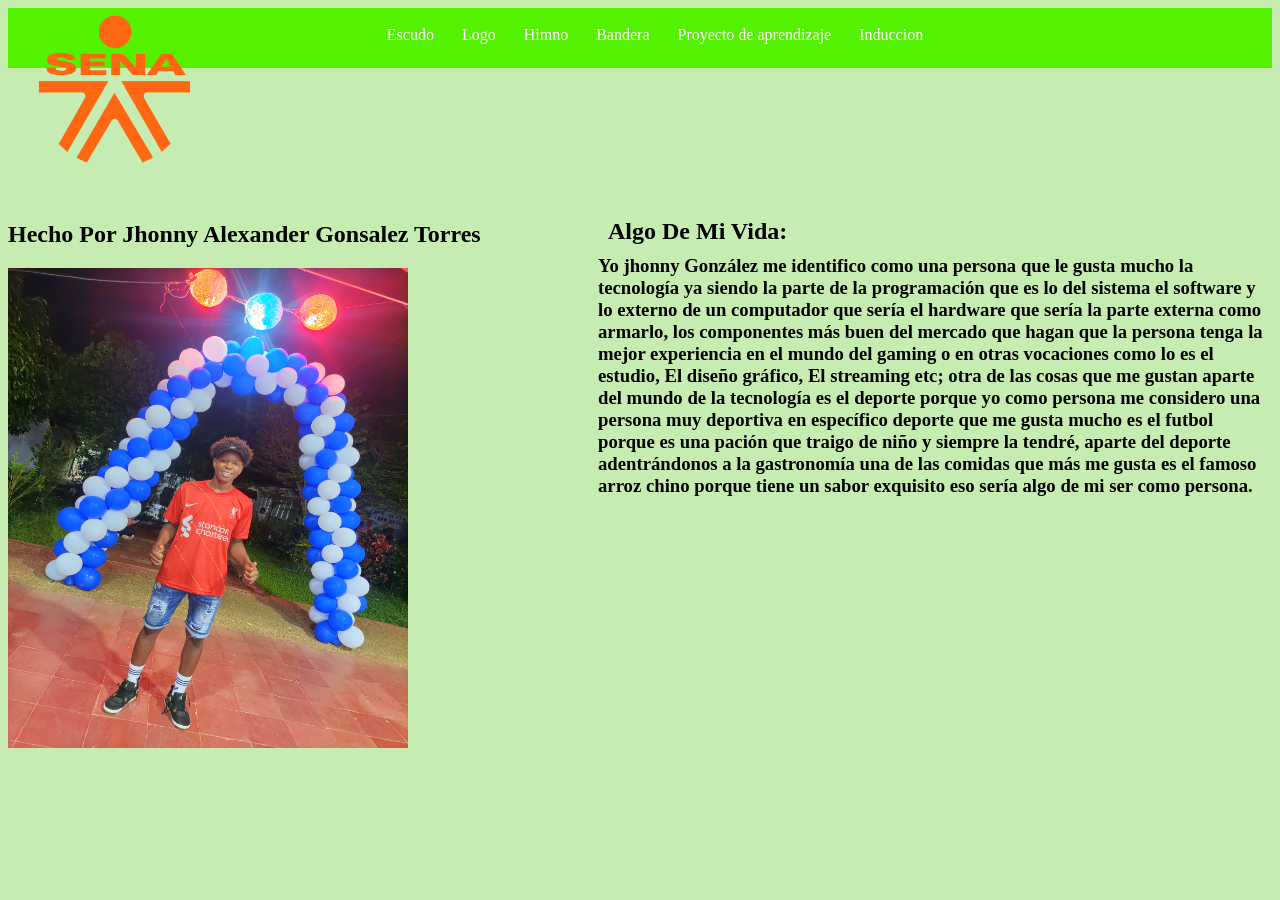
<file: Proyrcto de pagina/index.html>
<html>
    <head>
        <title>Inicio</title>
        <link rel="stylesheet" type="text/css" href="new.css">
    </head>
    <body>
        <div i></div>
        <div id="navegador">
        <ul> <br>
            <li> <a href="escudo.html">Escudo</a></li>   
            <li> <a href="Logo.html">Logo</a></li>  
            <li> <a href="Himno.html">Himno</a></li>  
            <li> <a href="Bandera.html">Bandera</a></li>  
            <li> <a href="Proyecto de aprendizaje.html">Proyecto de aprendizaje </a></li> 
            <li> <a href="Induccion.html" >Induccion</a></li>  
        </ul>
        <div id="logo"><a href="index.html"><img class="log" src="Sena.png" height="150px"  > </a></div>   
        <h2><br><div id="inin">Hecho Por Jhonny Alexander Gonsalez Torres</div></h2>
        <div id="inin"><img src="IMG_20221028_184043_470 (1).PNG.jpg" height="480px" width="400" ></a></div>  
        <h2><div id="inin2">Algo De Mi Vida:</div></h2>
        <h3><div id="inin3">Yo jhonny González me identifico como una persona que le gusta mucho la tecnología ya siendo la parte de la programación que es lo del sistema el software y lo externo de un computador que sería el hardware que sería la parte externa como armarlo, los componentes más buen del mercado que hagan que la persona tenga la mejor experiencia en el mundo del gaming o en otras vocaciones como lo es el estudio, El diseño gráfico, El streaming etc; otra de las cosas que me gustan aparte del mundo de la tecnología es el deporte porque yo como persona me considero una persona muy deportiva en específico deporte que me gusta mucho es el futbol porque es una pación que traigo de niño y siempre la tendré, aparte del deporte adentrándonos a la gastronomía una de las comidas que más me gusta es el famoso arroz chino porque tiene un sabor exquisito eso sería algo de mi ser como persona.</div></h3>
    </body>
</html>
</file>
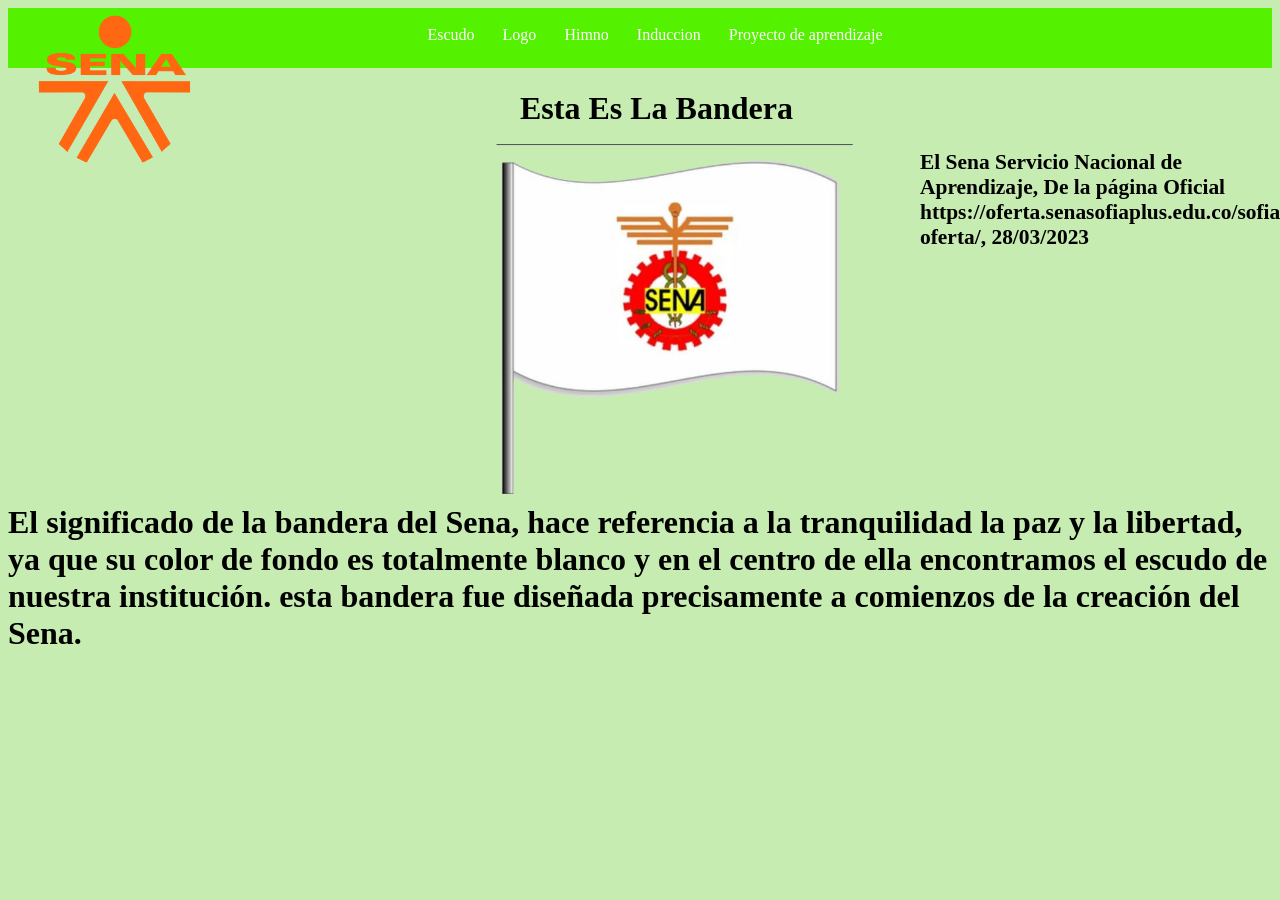
<file: Proyrcto de pagina/Bandera.html>
<html >
    <head>
        <title>Bandera</title>
        <link rel="stylesheet" type="text/css" href="new.css">
    </head>
    <body>
        <div i></div>
        <div id="navegador">
        <ul> <br>
            <li> <a href="escudo.html">Escudo</a></li>   
            <li> <a href="Logo.html">Logo</a></li>  
            <li> <a href="Himno.html">Himno</a></li>  
            <li> <a href="Induccion.html" >Induccion</a></li>  
            <li> <a href="Proyecto de aprendizaje.html">Proyecto de aprendizaje </a></li>
        </ul> 
        <div id="logo"><a href="index.html"><img class="log" src="Sena.png" height="150px"  > </a></div> 
        <div id="escudoM"><img src="bandera-del-sena.png" height="350px" width="500"></a></div>  
        <h1><div id="lol1">Esta Es La Bandera </div></h1>
        <h1><div id="lol2"> El significado de la bandera del Sena, hace referencia a la tranquilidad la paz y la libertad, ya que su color de fondo es totalmente blanco y en el centro de ella encontramos el escudo de nuestra institución. esta bandera fue diseñada precisamente a comienzos de la creación del Sena.<br></br>
        <h6><div id="ll3">El Sena Servicio Nacional de Aprendizaje, De la página Oficial https://oferta.senasofiaplus.edu.co/sofia-oferta/, 28/03/2023</div></h6>
        </div>  
    </body>

</html>
</file>
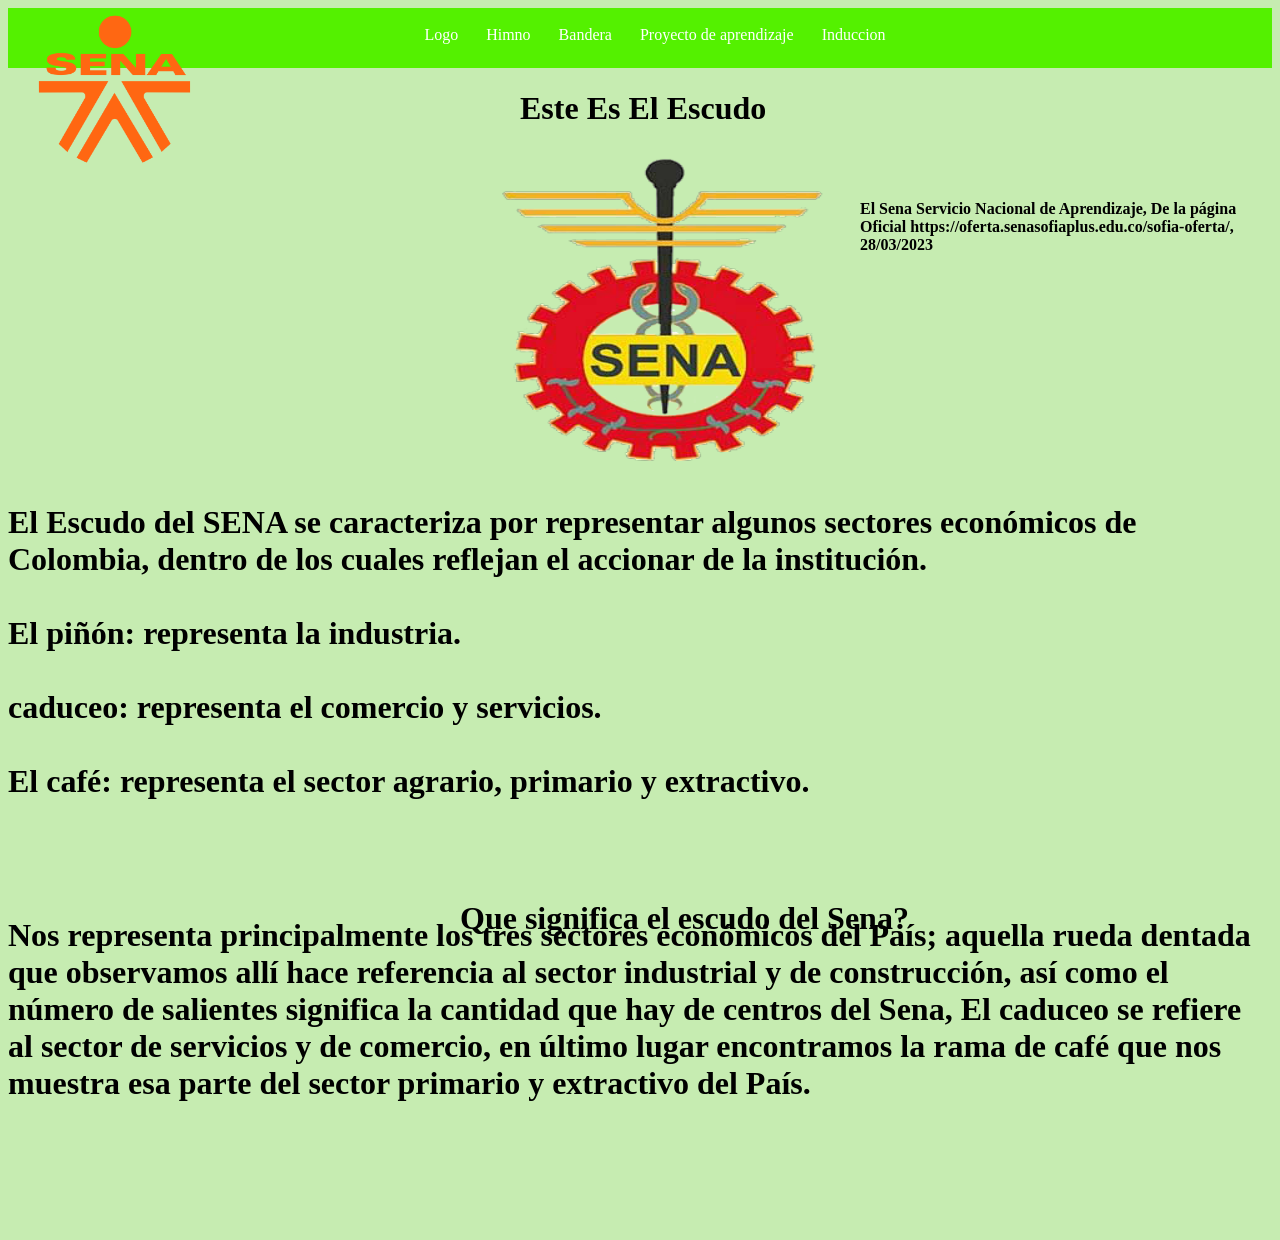
<file: Proyrcto de pagina/escudo.html>
<html>
    <head>
        <title>Escudo Del SENA</title>
        <link rel="stylesheet" type="text/css" href="new.css">
    </head>
    <body>
        <div i></div>
        <div id="navegador">
        <ul> <br>  
            <li> <a href="Logo.html">Logo</a></li>  
            <li> <a href="Himno.html">Himno</a></li>  
            <li> <a href="Bandera.html">Bandera</a></li>  
            <li> <a href="Proyecto de aprendizaje.html">Proyecto de aprendizaje </a></li> 
            <li> <a href="Induccion.html" >Induccion</a></li>  
        </ul>
        <div id="logo"><a href="index.html"><img class="log" src="Sena.png" height="150px"  > </a></div>   
    </body>
        <div id="escudoM"><img src="Escudo-Sena-original.png" height="350px" width="500"></a></div>  
        <h1><div id="lol1">Este Es El Escudo </div></h1>
        <h1><div id="lol2"> El Escudo del SENA se caracteriza por representar algunos sectores económicos de Colombia, dentro de los cuales reflejan el accionar de la institución.<br></br>
             El piñón: representa la industria.<br></br>
           caduceo: representa el comercio y servicios.<br></br>
            El café: representa el sector agrario, primario y extractivo.<br><br></br> <h4>Nos representa principalmente los tres sectores económicos del País; aquella rueda dentada que observamos allí hace referencia al sector industrial y de construcción, así como el número de salientes significa la cantidad que hay de centros del Sena, El caduceo se refiere al sector de servicios y de comercio, en último lugar encontramos la rama de café que nos muestra esa parte del sector primario y extractivo del País.</h4><br></br>     </h1>
            <h1><div id="lol3">Que significa el escudo del Sena?</div></h1>
            <h4><div id="lol4">El Sena Servicio Nacional de Aprendizaje, De la página Oficial https://oferta.senasofiaplus.edu.co/sofia-oferta/, 28/03/2023</div></h4>
        </div>
    </body>
</html>
</file>
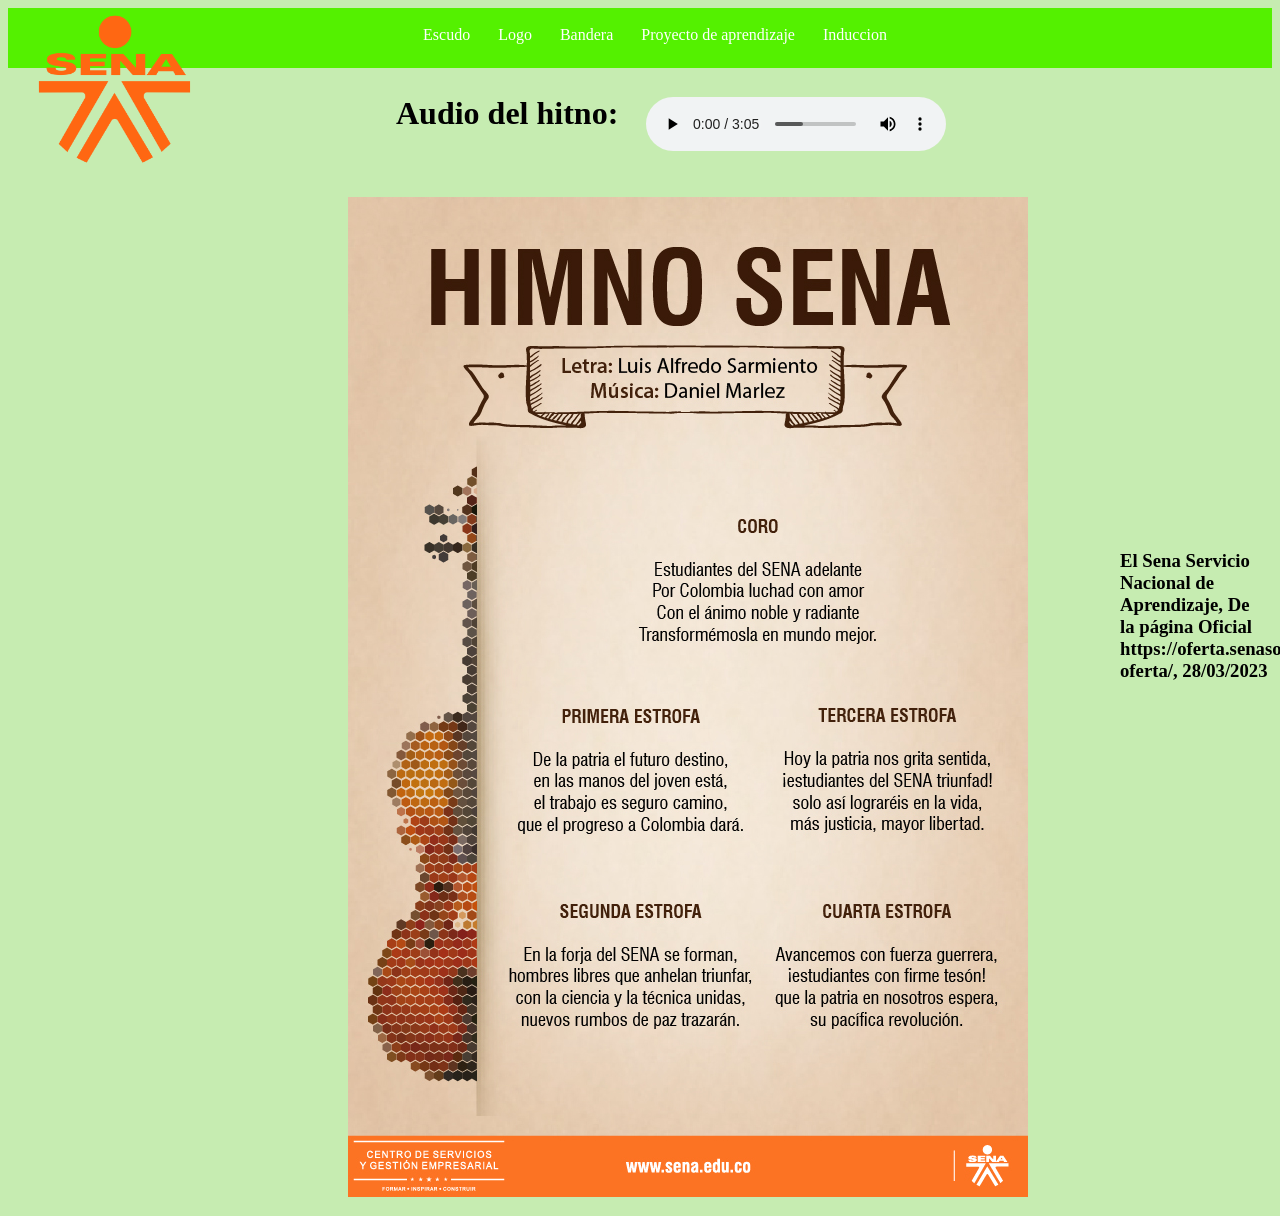
<file: Proyrcto de pagina/Himno.html>
<html >
    <head>
        <title>Hitno</title>
        <link rel="stylesheet" type="text/css" href="new.css">
    </head>
    <body>
        <div i></div>
        <div id="navegador">
        <ul> <br>
            <li> <a href="escudo.html">Escudo</a></li>   
            <li> <a href="Logo.html">Logo</a></li>  
            <li> <a href="Bandera.html">Bandera</a></li>  
            <li> <a href="Proyecto de aprendizaje.html">Proyecto de aprendizaje </a></li> 
            <li> <a href="Induccion.html" >Induccion</a></li>  
      
        </ul>
             <div id="logo"><a href="index.html"><img class="log" src="Sena.png" height="150px"  > </a></div>   
            <div id="Hitno"><h1>Audio del hitno:</h1><br></div>
        <div id="Audio">
            <audio controls>
                <source src="himno-del-sena.mp3" type="audio/mpge">
                <source src="himno-del-sena.mp3" type="audio/ogg">
            </audio>
        </div> 
        <div id="pie"><img class="log" src="Himno Sena-01.png" height="1000px"  ></div>
        <h3><div id="TT">El Sena Servicio Nacional de Aprendizaje, De la página Oficial https://oferta.senasofiaplus.edu.co/sofia-oferta/, 28/03/2023</div></h3>
    </body>
</html>
</file>
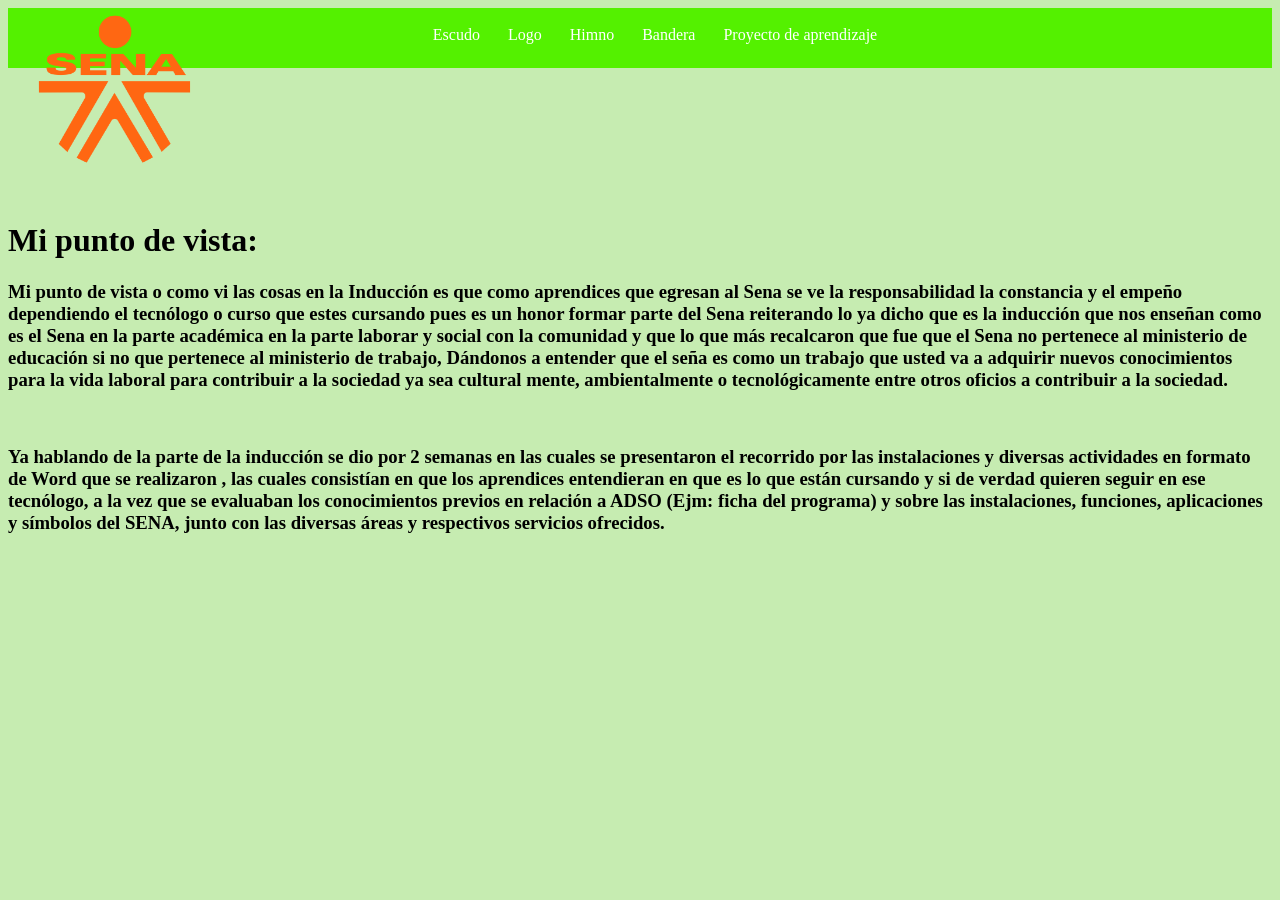
<file: Proyrcto de pagina/Induccion.html>
<html>
    <head>
        <title>Induccion</title>
        <link rel="stylesheet" type="text/css" href="new.css">
    </head>
        <body id="fondo" img="fondo">
            <div id="navegador">                
                <ul> <br>
                     <li> <a href="escudo.html" >Escudo</a></li>   
                     <li> <a href="Logo.html" >Logo</a></li>  
                     <li> <a href="Himno.html" >Himno</a></li>  
                     <li> <a href="Bandera.html" >Bandera</a></li>  
                     <li> <a href="Proyecto de aprendizaje.html">Proyecto de aprendizaje </a></li> 
                </ul>
            </div>   
            <div id="logo"><a href="index.html"><img class="log" src="Sena.png" height="150px"  > </a></div>   
            <h1><br><div id="Induccion">Mi punto de vista:</div></h1>
            <h3><div id="Induccion2">Mi punto de vista o como vi las cosas en la Inducción es que como aprendices que egresan al Sena se ve la responsabilidad la constancia y el empeño dependiendo el tecnólogo o curso que estes cursando  pues es un honor formar parte del Sena reiterando  lo ya dicho que es la inducción que nos enseñan como es el Sena en la parte académica en la parte laborar y social con la comunidad y que lo que más recalcaron que fue que el Sena no pertenece al ministerio de educación si no que pertenece al ministerio de trabajo, Dándonos a entender que   el seña es como un trabajo que usted va a adquirir nuevos conocimientos para la vida laboral para contribuir a la sociedad ya sea cultural mente, ambientalmente o tecnológicamente entre otros oficios a contribuir a la sociedad.</div></h3>
            <br><h3><div id="Induccion2">Ya hablando de la parte de la inducción se dio por 2 semanas en las cuales se presentaron el recorrido por las instalaciones
                y diversas actividades en formato de Word que se realizaron , las cuales consistían en que los aprendices entendieran en que es lo
                que están cursando y si de verdad quieren seguir en ese tecnólogo, a la vez que se evaluaban los conocimientos previos en
                relación a ADSO (Ejm: ficha del programa) y sobre las instalaciones, funciones, aplicaciones y símbolos del SENA, junto con
                las diversas áreas y respectivos servicios ofrecidos.
                </div></h3>
        </body>




</html>
</file>
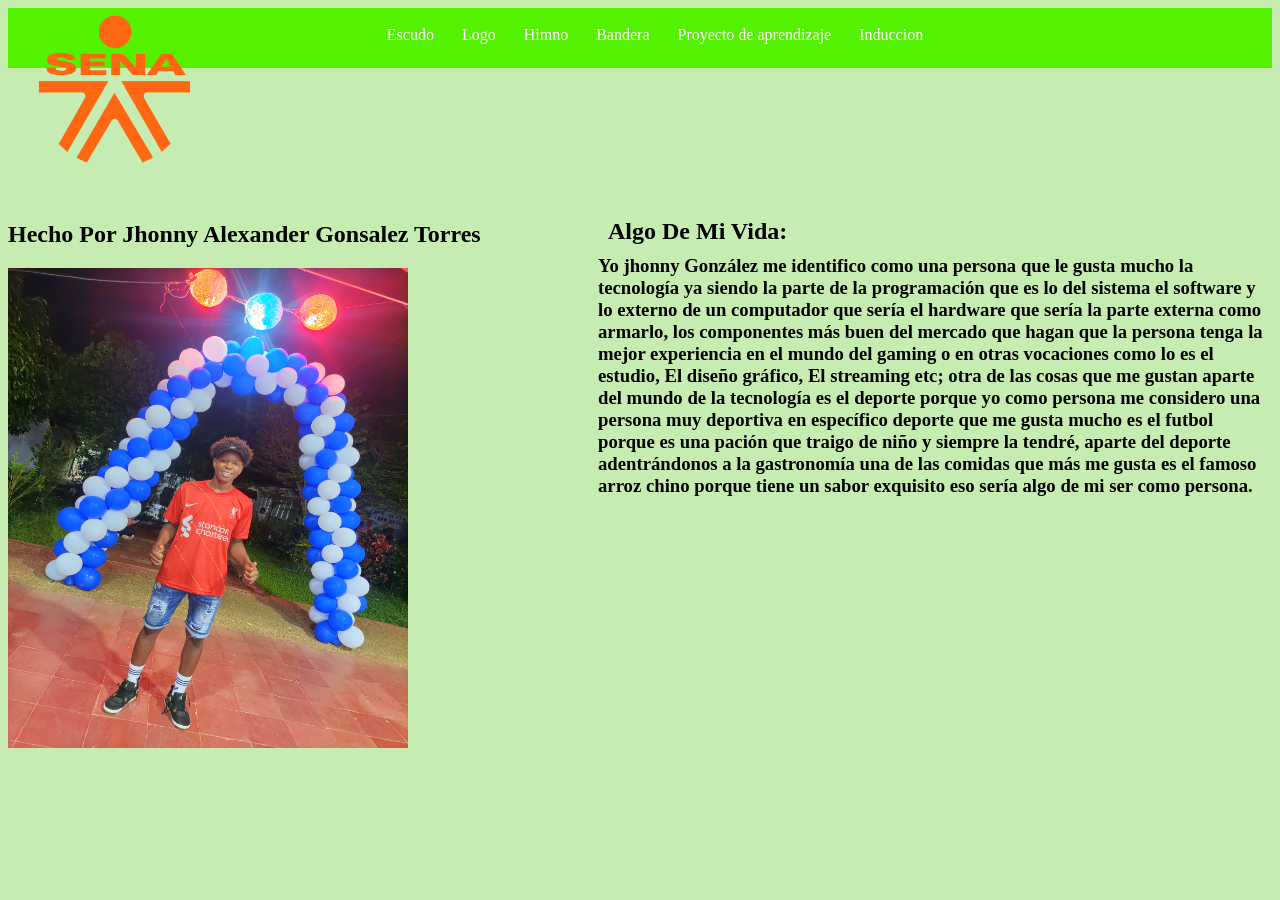
<file: Proyrcto de pagina/Inicio.html>
<html>
    <head>
        <title>Inicio</title>
        <link rel="stylesheet" type="text/css" href="new.css">
    </head>
    <body>
        <div i></div>
        <div id="navegador">
        <ul> <br>
            <li> <a href="escudo.html">Escudo</a></li>   
            <li> <a href="Logo.html">Logo</a></li>  
            <li> <a href="Himno.html">Himno</a></li>  
            <li> <a href="Bandera.html">Bandera</a></li>  
            <li> <a href="Proyecto de aprendizaje.html">Proyecto de aprendizaje </a></li> 
            <li> <a href="Induccion.html" >Induccion</a></li>  
        </ul>
        <div id="logo"><a href="Inicio.html"><img class="log" src="Sena.png" height="150px"  > </a></div>   
        <h2><br><div id="inin">Hecho Por Jhonny Alexander Gonsalez Torres</div></h2>
        <div id="inin"><img src="IMG_20221028_184043_470 (1).PNG.jpg" height="480px" width="400" ></a></div>  
        <h2><div id="inin2">Algo De Mi Vida:</div></h2>
        <h3><div id="inin3">Yo jhonny González me identifico como una persona que le gusta mucho la tecnología ya siendo la parte de la programación que es lo del sistema el software y lo externo de un computador que sería el hardware que sería la parte externa como armarlo, los componentes más buen del mercado que hagan que la persona tenga la mejor experiencia en el mundo del gaming o en otras vocaciones como lo es el estudio, El diseño gráfico, El streaming etc; otra de las cosas que me gustan aparte del mundo de la tecnología es el deporte porque yo como persona me considero una persona muy deportiva en específico deporte que me gusta mucho es el futbol porque es una pación que traigo de niño y siempre la tendré, aparte del deporte adentrándonos a la gastronomía una de las comidas que más me gusta es el famoso arroz chino porque tiene un sabor exquisito eso sería algo de mi ser como persona.</div></h3>
    </body>
</html>
</file>
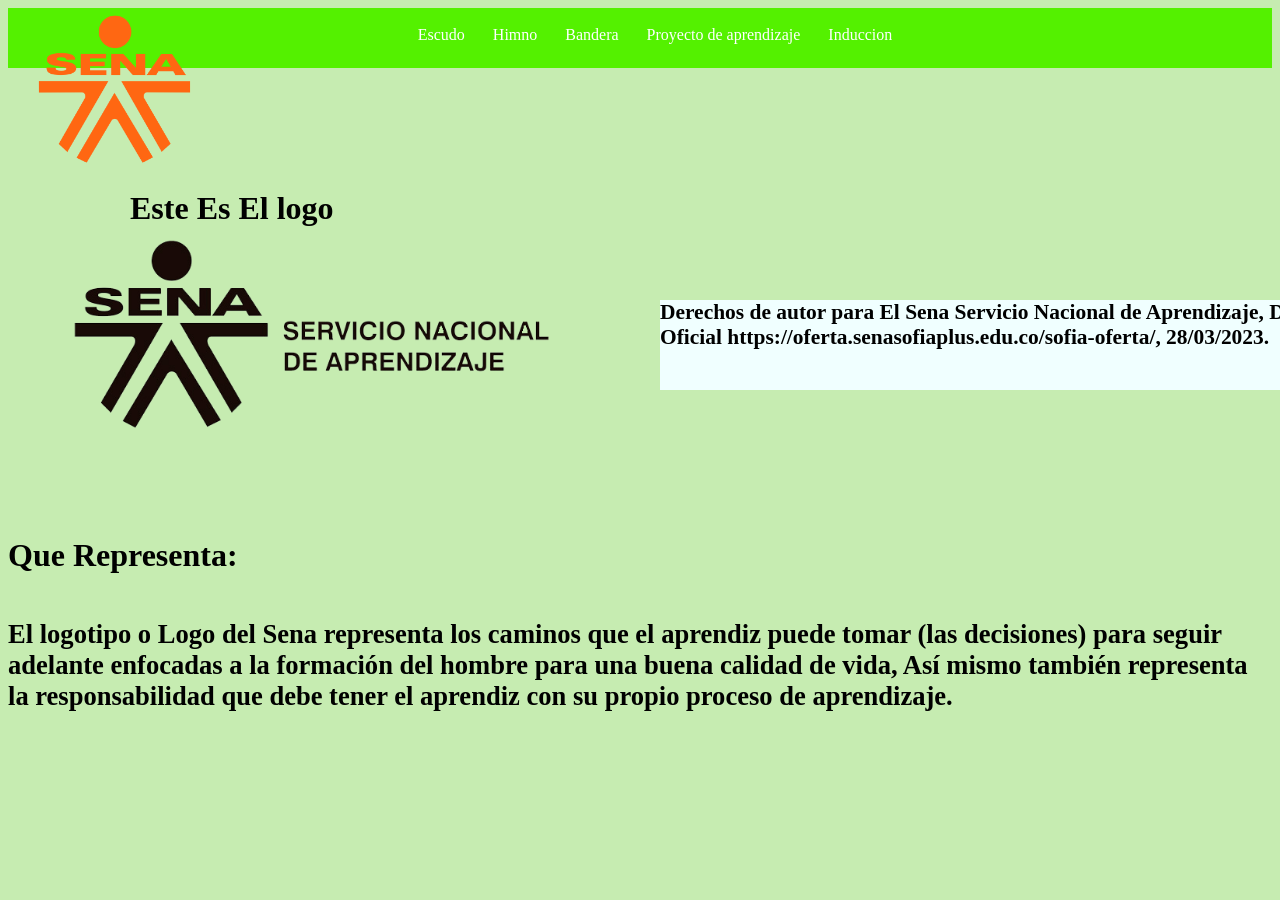
<file: Proyrcto de pagina/Logo.html>
<html>
    <head>
        <title>Logo</title>
        <link rel="stylesheet" type="text/css" href="new.css">
    </head>
    <body>
        <div id="navegador">
            <ul> <br>
                 <li> <a href="escudo.html">Escudo</a></li>   
                 <li> <a href="Himno.html">Himno</a></li>  
                 <li> <a href="Bandera.html">Bandera</a></li>  
                 <li> <a href="Proyecto de aprendizaje.html">Proyecto de aprendizaje </a></li> 
                 <li> <a href="Induccion.html" >Induccion</a></li>     
            </ul>
        </div>   
        <div id="logo"><a href="index.html"><img class="log" src="Sena.png" height="150px"  > </a></div>   
            <br><br><br><br><div id="Logo"><img src="logo1.0.png" height="350px"></a></div>  
            <h1><div id="logo4">Este Es El logo </div></h1> 
            <h1><div id="Texlg3">Que Representa:<h5>El logotipo o Logo del Sena representa los caminos que el aprendiz puede tomar (las decisiones) para seguir adelante enfocadas a la formación del hombre para una buena calidad de vida, Así mismo también representa la responsabilidad que debe tener el aprendiz con su propio proceso de aprendizaje.</h5>
            <h6><div id="Texlg4">Derechos de autor para El Sena Servicio Nacional de Aprendizaje, De la página Oficial https://oferta.senasofiaplus.edu.co/sofia-oferta/, 28/03/2023.</div></h6>
        </div></h1> 
    </body>
    </body>
</html>
</file>
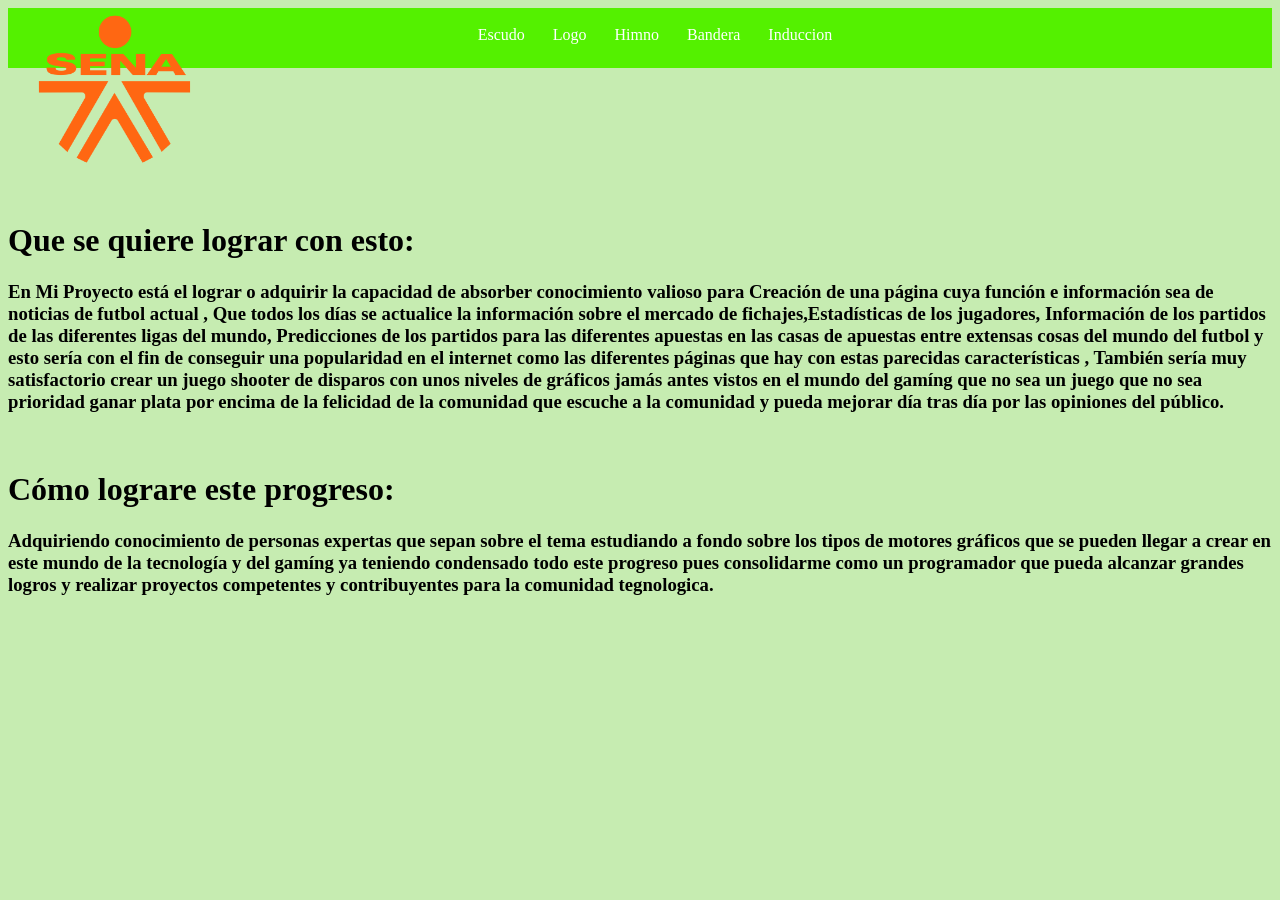
<file: Proyrcto de pagina/Proyecto de aprendizaje.html>
<html>
    <head>
        <title>Proyecto De Aprendizaje</title>
        <link rel="stylesheet" type="text/css" href="new.css">
    </head>
    <body>
        <div i></div>
        <div id="navegador">
        <ul> <br>
            <li> <a href="escudo.html">Escudo</a></li>   
            <li> <a href="Logo.html">Logo</a></li>  
            <li> <a href="Himno.html">Himno</a></li>  
            <li> <a href="Bandera.html">Bandera</a></li>    
            <li> <a href="Induccion.html" >Induccion</a></li>  
        </ul>
        <div id="logo"><a href="index.html"><img class="log" src="Sena.png" height="150px"  > </a></div> 
        <h1><br><div id="Proyect">Que se quiere lograr con esto:</div></h1>  
        <h3><div id="Proyect">En Mi Proyecto está el lograr o adquirir la capacidad de absorber conocimiento valioso para Creación de una página cuya función  e información  sea de noticias de futbol actual , Que todos los días se actualice la información sobre el mercado de fichajes,Estadísticas de los jugadores, Información de los partidos de las diferentes ligas del mundo, Predicciones de los partidos  para las diferentes apuestas  en las casas de apuestas entre extensas cosas del mundo del futbol y esto sería con el fin de conseguir una popularidad en el internet  como las diferentes páginas que hay con estas parecidas características , También sería muy satisfactorio crear un juego shooter de   disparos con unos niveles de gráficos jamás antes vistos en el mundo del gamíng que no sea un juego que no sea prioridad ganar plata por encima de la felicidad de la comunidad que escuche a la comunidad y pueda mejorar día tras día  por las opiniones del público.</div></h3>
        <h1><br><div id="Proyect">Cómo lograre este progreso:</div></h1>
        <h3><div id="Proyect">Adquiriendo conocimiento de personas expertas que sepan sobre el tema estudiando a fondo sobre los tipos de motores gráficos que se pueden llegar a crear en este mundo de la tecnología y del gamíng ya teniendo condensado todo este progreso pues consolidarme como un programador que pueda alcanzar grandes logros y realizar proyectos competentes y contribuyentes para la comunidad tegnologica.</div></h3>
    </body>
</html>
</file>
<file: Proyrcto de pagina/new.css>
body{
    background-color: #C6ECB1;

} 
#navegador ul {
    list-style: none;
    text-align: center;
    background-color: #54F100;
    height: 60px; 
    font-family: 'Delicious Handrawn', cursive;

}
#navegador li{
    display: inline;
    text-align: center;
    margin: 0 10px 0 0;
    font-family: 'Delicious Handrawn', cursive;

}
#navegador li a{
    padding: 2px 7px 2px 7px;
    color: #ffff;
    background-color: #54F100;
    text-decoration: none;
    font-family: 'Delicious Handrawn', cursive;

}
#navegador li a:hover{
    background-color: #0faafd;
    color: #ffff;
    height: 10px;
    font-family: 'Delicious Handrawn', cursive;

}
#Logo{
margin-left: 30px;
margin-top: -70px;
}
#logo4{
    position: absolute;
    left: 130px;
    top:  190px;
    right: 12px;
    height: 100px;   
    font-family:'Delicious Handrawn', cursive; 
}
#Texlg3{
    font-family:'Delicious Handrawn', cursive; 
}
#Texlg4{
    font-family:'Delicious Handrawn', cursive;
    position: absolute;
    left:660px;
    top:  300px;
    right: 12px;
    height: 90px;   
    font-family:'Delicious Handrawn', cursive; 
    background-color: azure; 
    width: 750px;
    padding: 0px;
}
#escudoM{
    position: relative;
   margin-left: 420px;
   margin-top: -20px;
    right: 12px;
    height: 100px;   
    font-family:'Delicious Handrawn', cursive; 
}
#lol1{
    position: absolute;
    left:520px;
    top:  90px;
    right: 12px;
    height: 100px;   
    font-family:'Delicious Handrawn', cursive; 
}
#lol2{
    font-family:'Delicious Handrawn', cursive; 
 margin-top: 260px;
}
#ll3{
    position: absolute;
    left:920px;
    top:  150px;
    right: 12px;
    height: 100px;   
    font-family:'Delicious Handrawn', cursive;
}
#TT{
    position: absolute;
    left:1120px;
    top:  550px;
    right: 12px;
    height: 100px;   
    font-family:'Delicious Handrawn', cursive;
}
#lol3{
    position: absolute;
    left:460px;
    top:  900px;
    right: 12px;
    height: 100px;   
    font-family:'Delicious Handrawn', cursive; ;
}
#lol4{
    position: absolute;
    left:860px;
    top:  200px;
    right: 12px;
    height: 100px;   
    font-family:'Delicious Handrawn', cursive; 
}
#Hitno{
    position: relative;
   margin-left: 400px;
   margin-top: -90px;
    right: 12px;
    height: 100px;   
    font-family:'Delicious Handrawn', cursive; ;
}
#Audio{
     position: relative;
    margin-left: 650px;
    margin-top: -98px;
    right: 12px;
    height: 100px;   
    font-family:'Delicious Handrawn', cursive; ;
}   
#Pie{
    margin-left: 340px;
   
}
#Induccion{
    
    font-family:'Delicious Handrawn', cursive; ;
}
#Induccion2{
    font-family:'Delicious Handrawn', cursive;

}
#Proyect{
    font-family:'Delicious Handrawn', cursive;
}
#inin{
    font-family:'Delicious Handrawn', cursive;
    margin-top: 10PX;
    
}
#inin2{
margin-left: 600px;
margin-top: -550px;
font-family:'Delicious Handrawn', cursive;
}
#inin3{
    margin-left: 590px;
    margin-top: -10px;
    font-family:'Delicious Handrawn', cursive;
    }
</file>
